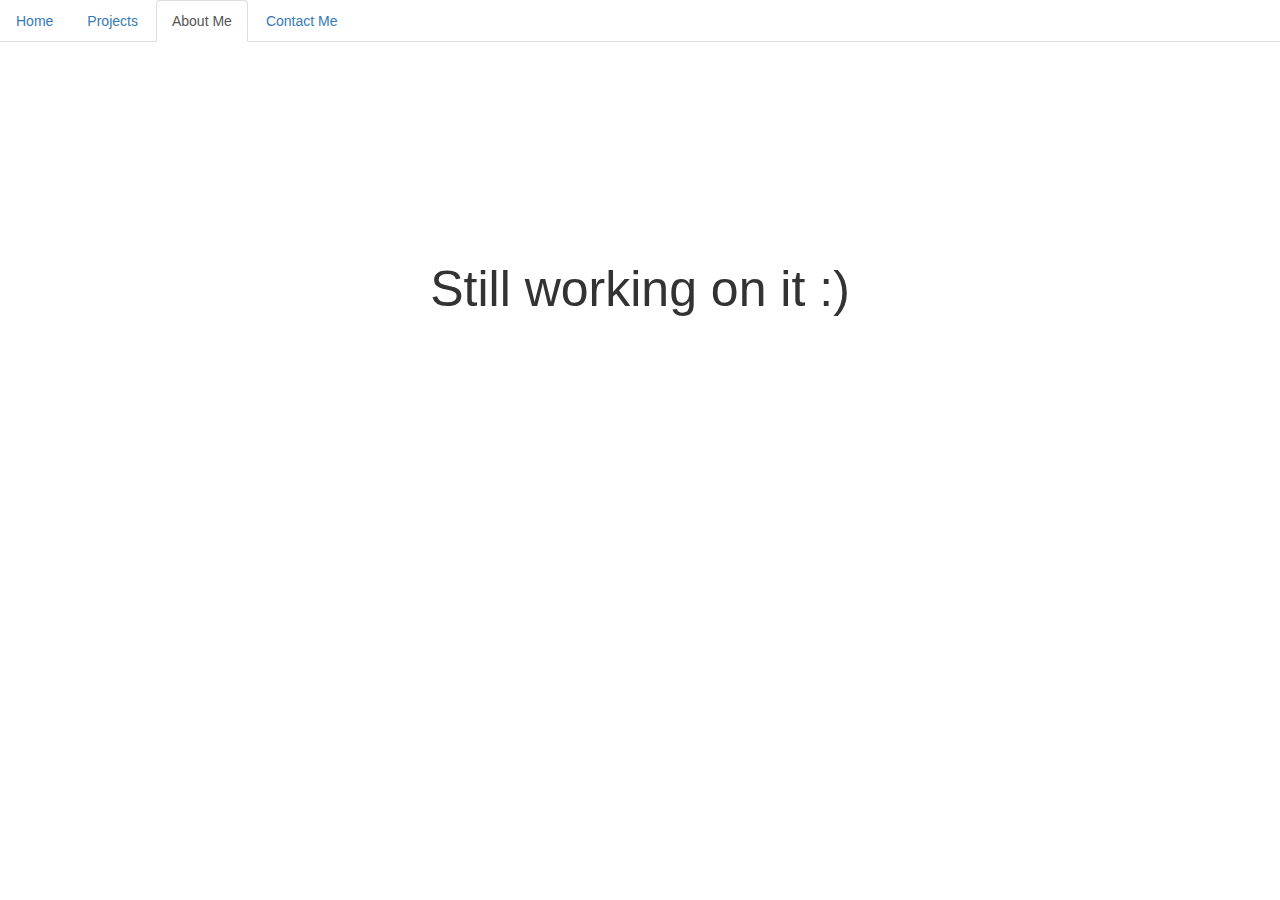
<file: aboutme.html>
<!DOCTYPE html>
<html lang="en">
    <head>
        <meta charset="utf-8">
        <meta http-equiv="X-UA-Compatible" content="IE=edge">
        <meta name="viewport" content="width=device-width, initial-scale=1">
        <title>Biggie | Home</title>
	
        <!-- CSS -->
        <link href="css/bootstrap.min.css" rel="stylesheet">
        <link href="css/style.css" rel="stylesheet">

    </head>
    <body>
        <ul class="nav nav-tabs">
            <li role="presentation"><a href="index.html">Home</a></li>
            <li role="presentation"><a href="projects.html">Projects</a></li>
            <li role="presentation" class="active"><a href="aboutme.html">About Me</a></li>
            <li role="presentation"><a href="contactme.html">Contact Me</a></li>
        </ul>

        <div id="section1">
            <h1 id="first_name"> Still working on it :) </h1> 
        </div>


        <!-- Scripts -->
        <script src="js/jquery-1.11.3.min.js"></script>
        <script src="js/bootstrap.min.js"></script>
        <script src="js/index.js"></script>
  </body>
</html>
</file>
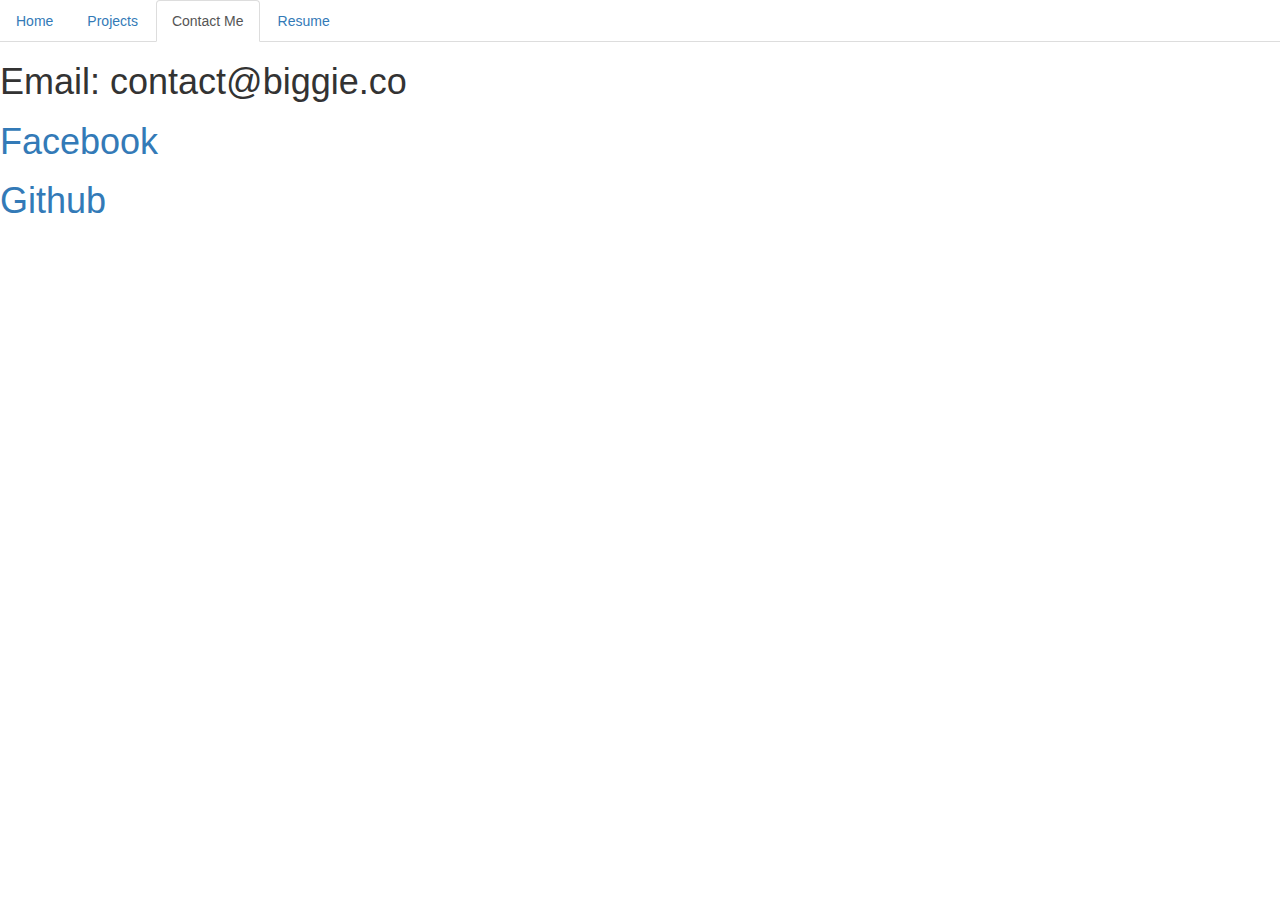
<file: contactme.html>
<!DOCTYPE html>
<html lang="en">
    <head>
        <meta charset="utf-8">
        <meta http-equiv="X-UA-Compatible" content="IE=edge">
        <meta name="viewport" content="width=device-width, initial-scale=1">
        <title>Biggie | Contact</title>

        <!-- CSS -->
        <link href="css/bootstrap.min.css" rel="stylesheet">
        <link href="css/style.css" rel="stylesheet">

    </head>
    <body>
        <ul class="nav nav-tabs">
            <li role="presentation"><a href="index.html">Home</a></li>
            <li role="presentation"><a href="projects.html">Projects</a></li>
            <!-- <li role="presentation"><a href="aboutme.html">About Me</a></li> -->
            <li role="presentation" class="active"><a href="contactme.html">Contact Me</a></li>
            <li role="presentation"><a href="resume.pdf">Resume</a></li>
        </ul>

        <h1>Email: contact@biggie.co </h1>
        <a href="https://www.facebook.com/olaoluemmanuel96" target="_blank"> <h1>Facebook</h1> </a>
        <a href="https://github.com/biggie96" target="_blank"> <h1>Github</h1> </a>

        <!-- Scripts -->
        <script src="js/jquery-1.11.3.min.js"></script>
        <script src="js/bootstrap.min.js"></script>
        <script src="js/index.js"></script>
  </body>
</html>
</file>
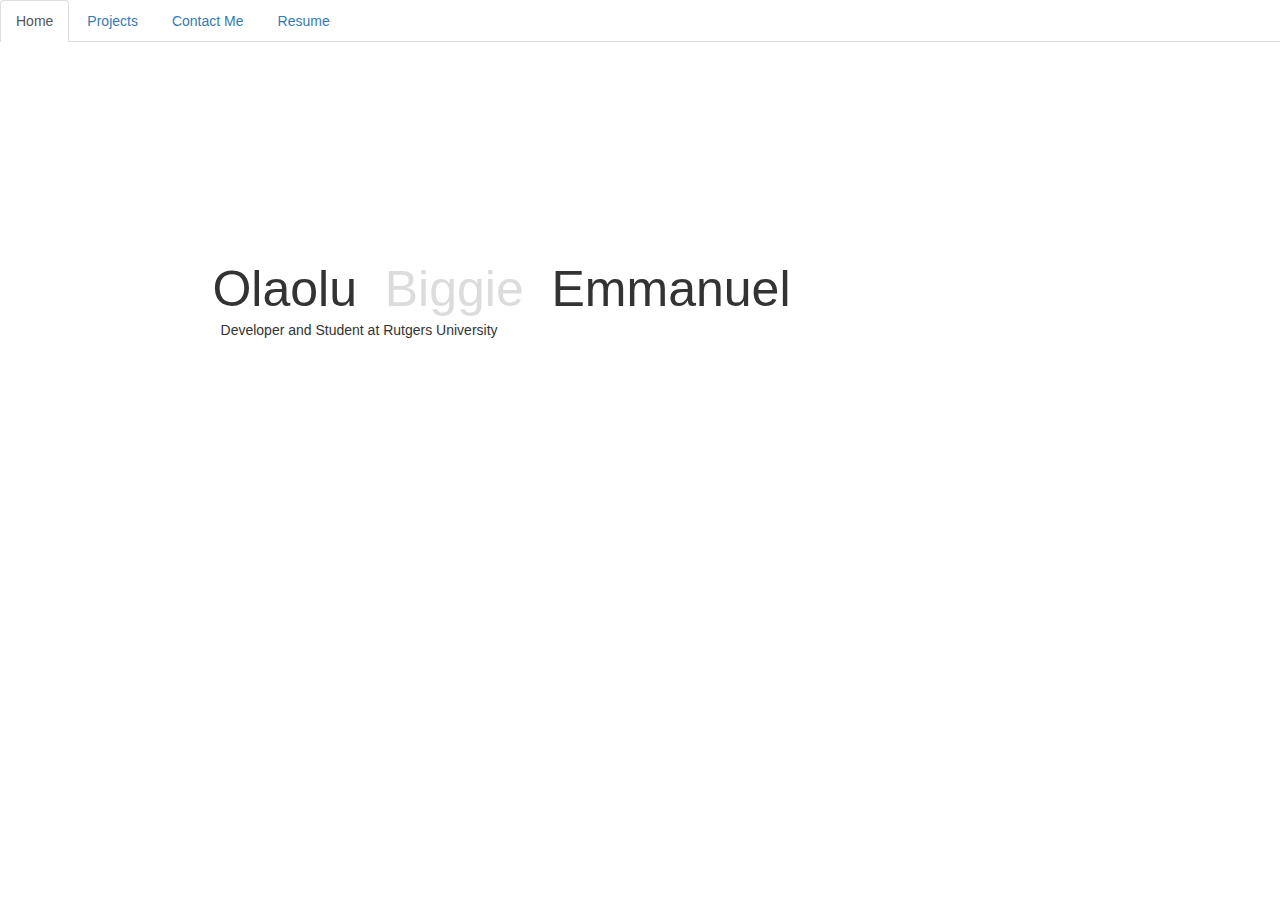
<file: home.html>
<!DOCTYPE html>
<html lang="en">
    <head>
        <meta charset="utf-8">
        <meta http-equiv="X-UA-Compatible" content="IE=edge">
        <meta name="viewport" content="width=device-width, initial-scale=1">
        <title>Biggie | Home</title>

        <!-- CSS -->
        <link href='https://fonts.googleapis.com/css?family=Open+Sans:400,600' rel='stylesheet' type='text/css'>
        <link href="css/bootstrap.min.css" rel="stylesheet">
        <link href="css/style.css" rel="stylesheet">

    </head>
    <body>
        <ul class="nav nav-tabs">
            <li role="presentation" class="active" id="index"><a href="index.html">Home</a></li>
            <li id="projects" role="presentation"><a href="projects.html">Projects</a></li>
            <!-- <li role="presentation"><a href="aboutme.html">About Me</a></li> -->
            <li id="contact" role="presentation"><a href="contactme.html">Contact Me</a></li>
	    <li id="resume" role="presentation"><a href="resume.pdf">Resume</a></li>
        </ul>

        <div id="section1">
            <h1 id="first_name"> Olaolu </h1> <h1 id="real_name"> &nbsp;  Biggie &nbsp; </h1> <h1 id="last_name"> Emmanuel </h1>
            <p id="desc"> Developer and Student at Rutgers University </p>
        </div>

        <!-- Scripts -->
        <script src="js/jquery-1.11.3.min.js"></script>
        <script src="js/bootstrap.min.js"></script>
        <script src="js/index.js"></script>
  </body>
</html>
</file>
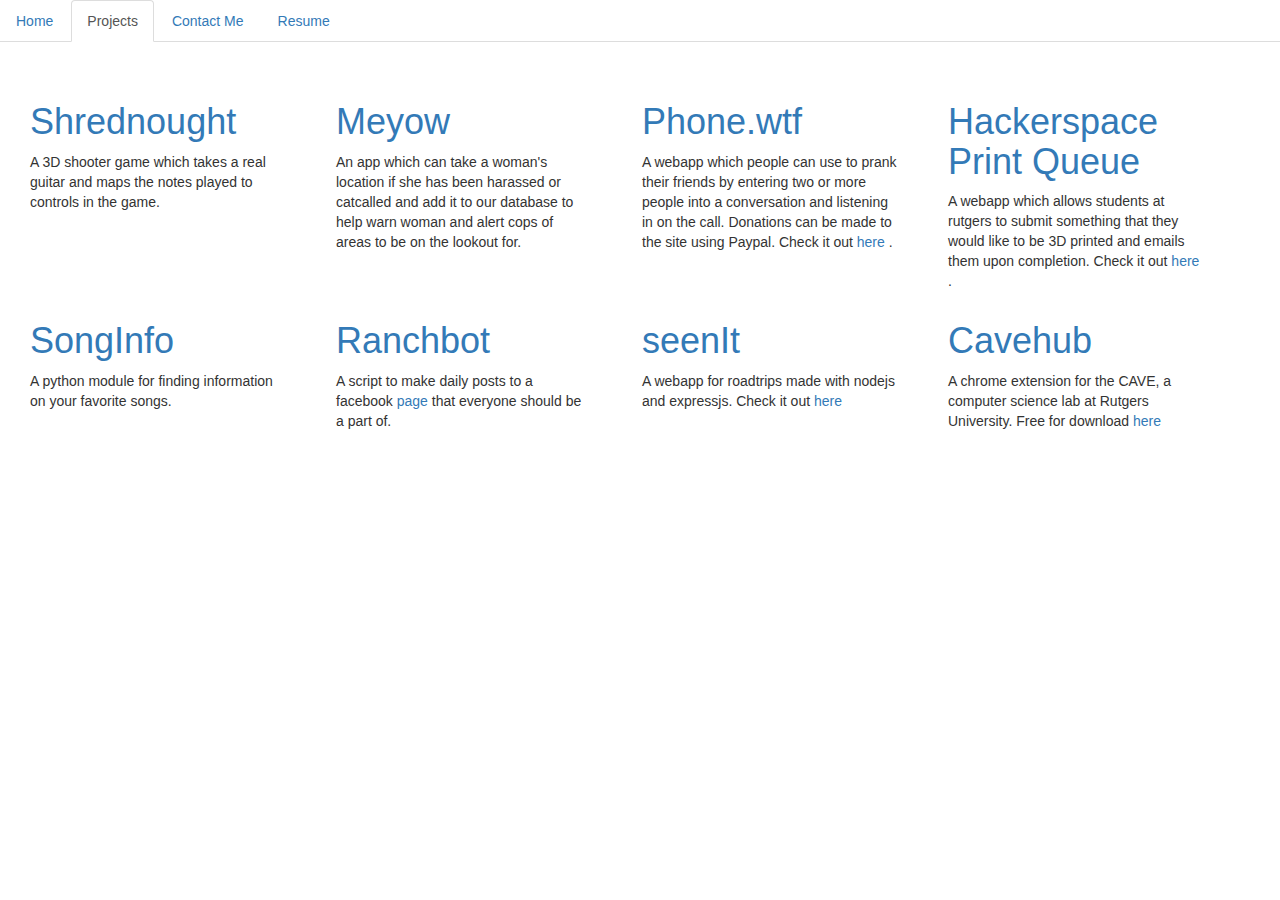
<file: projects.html>
<!DOCTYPE html>
<html lang="en">
    <head>
        <meta charset="utf-8">
        <meta http-equiv="X-UA-Compatible" content="IE=edge">
        <meta name="viewport" content="width=device-width, initial-scale=1">
        <title>Biggie | Projects</title>

        <!-- CSS -->
        <link href="css/bootstrap.min.css" rel="stylesheet">
        <link href="css/style.css" rel="stylesheet">

    </head>
    <body>
        <ul class="nav nav-tabs">
            <li role="presentation"><a href="index.html">Home</a></li>
            <li role="presentation" class="active"><a href="projects.html">Projects</a></li>
            <!-- <li role="presentation"><a href="aboutme.html">About Me</a></li> -->
            <li role="presentation"><a href="contactme.html">Contact Me</a></li>
            <li role="presentation"><a href="olaolu_emmanuel_resume.pdf">Resume</a></li>
        </ul>

        <br>
        <br>

        <div class="proj">
            <a target="_blank" href="https://github.com/sia/Shrednought"> <h1> Shrednought</h1> </a>
            <p> A 3D shooter game which takes a real guitar and maps the notes played to controls in the game. </p>
	    </div>
        <div class="proj">
            <a target="_blank" href="https://github.com/danagilliann/Meyow"> <h1> Meyow </h1> </a>
            <p> An app which can take a woman's location if she has been harassed or catcalled and add it to our database to help warn woman and alert cops of areas to be on the lookout for. </p>
	    </div>
        <div class="proj">
            <a target="_blank" href="https://github.com/nickgirardo/PhoneWtf"> <h1> Phone.wtf</h1> </a>
            <p> A webapp which people can use to prank their friends by entering two or more people into a conversation and listening in on the call. Donations can be made to the site using Paypal. Check it out <a target="_blank" href="http://phone.wtf/"> here </a>. </p>
	    </div>
        <div class="proj">
            <a target="_blank" href="https://github.com/biggie96/Hackerspace-Print-Queue"> <h1> Hackerspace Print Queue</h1> </a>
            <p>A webapp which allows students at rutgers to submit something that they would like to be 3D printed and emails them upon completion. Check it out <a target="_blank" href="https://hackerspace-print-form.herokuapp.com/"> here </a>.</p>
	    </div>
        <div class="proj">
            <a target="_blank" href="https://github.com/biggie96/SongInfo"> <h1> SongInfo</h1> </a>
            <p> A python module for finding information on your favorite songs. </p>
	    </div>
        <div class="proj">
            <a target="_blank" href="https://github.com/biggie96/RanchBot"> <h1> Ranchbot</h1> </a>
            <p> A script to make daily posts to a facebook <a target="_blank" href="https://www.facebook.com/raaanchhh"> page </a> that everyone should be a part of. </p>
	    </div>
        <div class="proj">
            <a target="_blank" href="https://github.com/biggie96/seenIt"> <h1> seenIt</h1> </a>
            <p> A webapp for roadtrips made with nodejs and expressjs. Check it out <a target="_blank" href="https://seenit-ru.herokuapp.com/"> here </a></p>
	    </div>
        <div class="proj">
            <a target="_blank" href="https://github.com/biggie96/CaveHub"> <h1> Cavehub</h1> </a>
            <p> A chrome extension for the CAVE, a computer science lab at Rutgers University. Free for download <a target="_blank" href="https://chrome.google.com/webstore/detail/cavehub/nfjldjkhghgdaabjmcffhhpkfpmjdckd"> here </a> </p>
	    </div>

        <!-- Scripts -->
        <script src="js/jquery-1.11.3.min.js"></script>
        <script src="js/bootstrap.min.js"></script>
        <script src="js/index.js"></script>
  </body>
</html>
</file>
<file: css/style.css>
/************* Home Page **********************/
#section1 {
    height: 90% !important; 
    width:100% !important;
    display:flex;
    align-items: center !important;
    justify-content: center !important;
    position: relative !important;
    top: 200px;
}

#section1 h1 {display:table-cell; vertical-align:middle !important; font-size: 50px;}

#section1 p{
    position:relative !important;
    top: 50px;
    right: 570px;
}

#real_name{
    
}

.proj{
    float:left;
    margin-right: 20px;
    width: 20%;
    margin-left: 30px;
}
</file>
